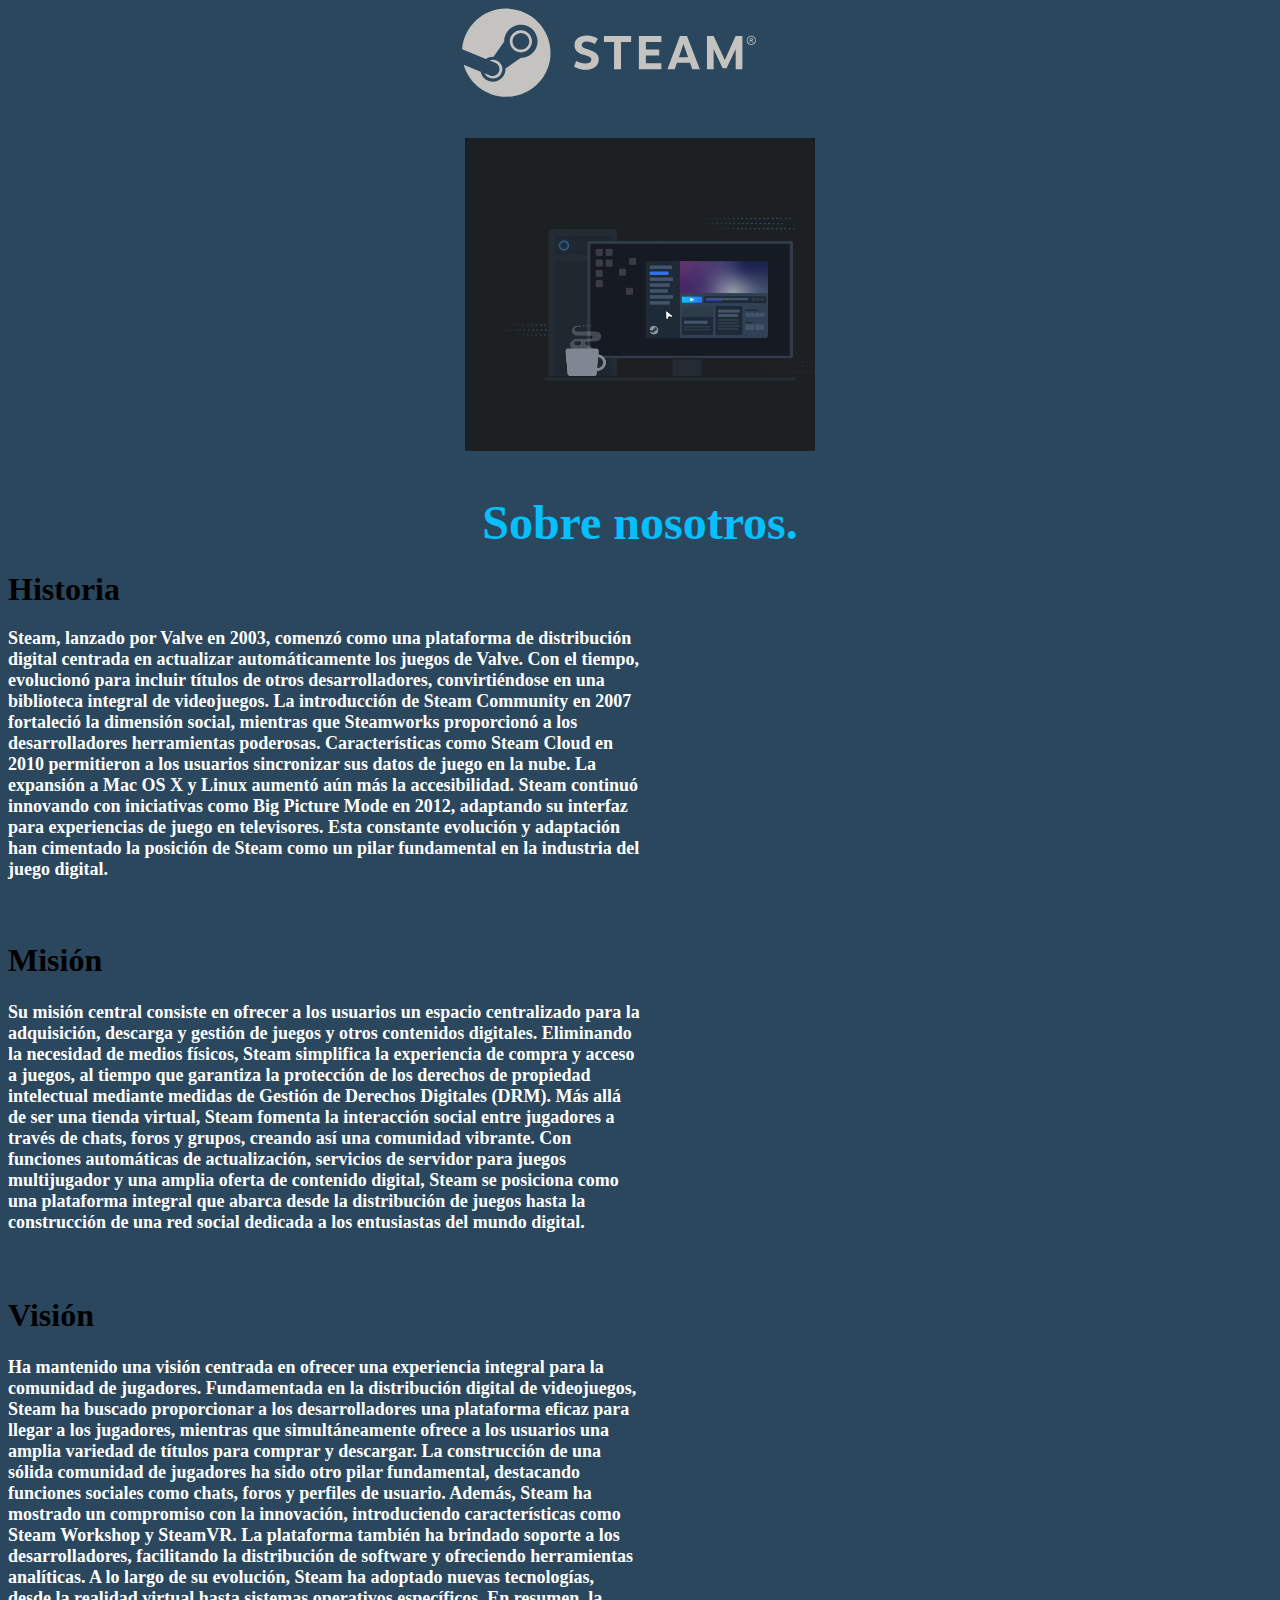
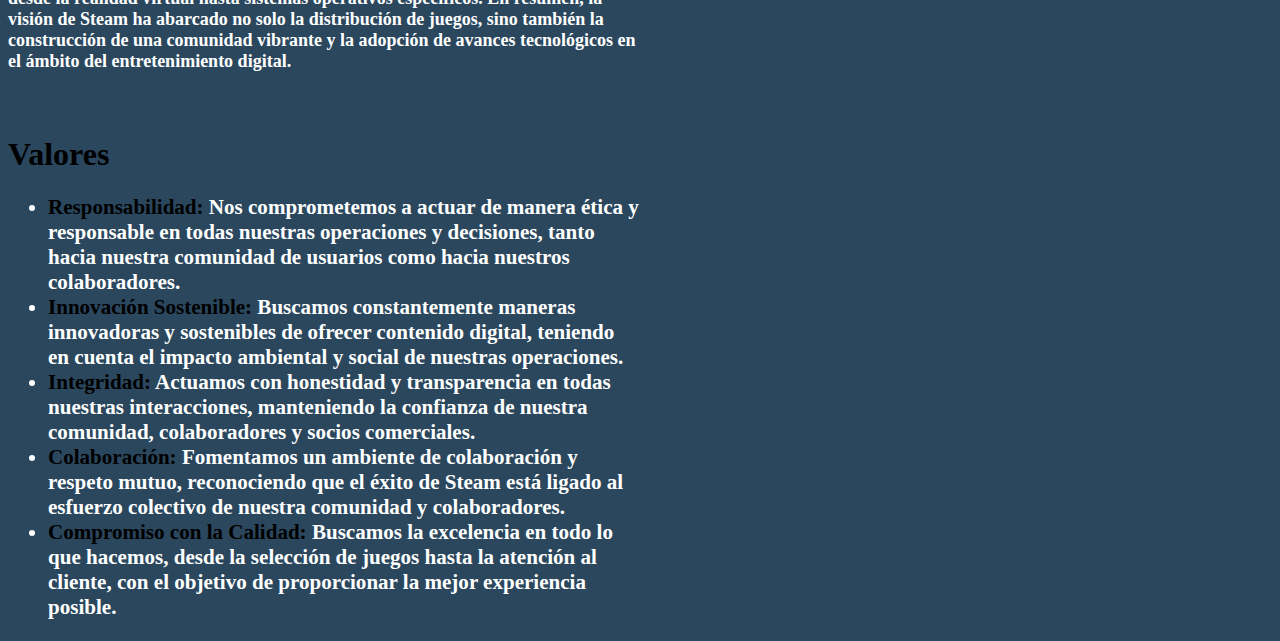
<file: About us 2.html>
<!DOCTYPE html>
<html lang="es">
<head>
  <meta charset="UTF-8">
  <title>Sobre nosotros</title>
  <link rel="icon" href="Steam pes.jpg" type="image/x-icon">
</head>
<body style="background-color: #2A475E;">
<a href="file:///C:/Users/cueva/OneDrive/Escritorio/Algo/Clase/Steam%20principal.html"> <div > <center> <img src="logo_steam.svg"> </center> </div> </a>
<br>

<div align="center"> 

  <video height="350" width="350" autoplay="true" muted="true" loop="true" src="about_hero_loop_web.webm">
</div>


<Center> <H1> <font size="8" color="#06BFFF">Sobre nosotros. </H1></Center> </font> 
<div style="width: 50%; margin: 10 auto;">
<h2> <font size="6" color="black"> Historia  </font> </h2>
<h3> <font size="4" color="white">  <p style="text-align: left;"> Steam, lanzado por Valve en 2003, comenzó como 
    una plataforma de distribución digital 
    centrada en actualizar automáticamente los
     juegos de Valve. Con el tiempo, evolucionó para 
    incluir títulos de otros desarrolladores, 
    convirtiéndose en una biblioteca integral de videojuegos.
     La introducción de Steam Community en 2007 fortaleció la
      dimensión social, mientras que Steamworks 
     proporcionó a los desarrolladores herramientas
      poderosas. Características como Steam Cloud en 2010 
     permitieron a los usuarios sincronizar sus datos de juego 
     en la nube. La expansión a Mac OS X y Linux 
     aumentó aún más la accesibilidad. Steam continuó 
     innovando con iniciativas como Big Picture Mode en 2012,
      adaptando su interfaz para experiencias de juego en televisores.
       Esta constante evolución y adaptación
       han cimentado la posición de Steam como un pilar fundamental 
       en la industria del juego digital.
    </h3> </p>
    <br>
    <h2> <font size="6" color="black"> Misión   </font> </h2>
    <h3> <font size="4" color="white">  <p style="text-align: left;"> Su misión central consiste en ofrecer a los usuarios un espacio centralizado para la adquisición, descarga y gestión de juegos y otros contenidos digitales. Eliminando la necesidad de medios físicos, Steam simplifica la experiencia de compra y acceso a juegos, al tiempo que garantiza la protección de los derechos de propiedad intelectual mediante medidas de Gestión de Derechos Digitales (DRM). Más allá de ser una tienda virtual, Steam fomenta la interacción social entre jugadores a través de chats, foros y grupos, creando así una comunidad vibrante. Con funciones automáticas de actualización, servicios de servidor para juegos multijugador y una amplia oferta de contenido digital, Steam se posiciona como una plataforma integral que abarca desde la distribución de juegos hasta la construcción de una red social dedicada a los entusiastas del mundo digital. </h3>
    </h3>  </p>
      <br>
      <h2> <font size="6" color="black"> Visión   </font> </h2>
      <h3> <font size="4" color="white">  <p style="text-align: left;">  Ha mantenido una visión centrada en ofrecer una experiencia integral para la comunidad de jugadores. Fundamentada en la distribución digital de videojuegos, Steam ha buscado proporcionar a los desarrolladores una plataforma eficaz para llegar a los jugadores, mientras que simultáneamente ofrece a los usuarios una amplia variedad de títulos para comprar y descargar. La construcción de una sólida comunidad de jugadores ha sido otro pilar fundamental, destacando funciones sociales como chats, foros y perfiles de usuario. Además, Steam ha mostrado un compromiso con la innovación, introduciendo características como Steam Workshop y SteamVR. La plataforma también ha brindado soporte a los desarrolladores, facilitando la distribución de software y ofreciendo herramientas analíticas. A lo largo de su evolución, Steam ha adoptado nuevas tecnologías, desde la realidad virtual hasta sistemas operativos específicos. En resumen, la visión de Steam ha abarcado no solo la distribución de juegos, sino también la construcción de una comunidad vibrante y la adopción de avances tecnológicos en el ámbito del entretenimiento digital.

      </h3>  </p>
<br>
<h2> <font size="6" color="black"> Valores   </font> </h2>
<h3 style="color: white;">
  <ul>
    <li><strong style="color: black;">Responsabilidad:</strong> Nos comprometemos a actuar de manera ética y responsable en todas nuestras operaciones y decisiones, tanto hacia nuestra comunidad de usuarios como hacia nuestros colaboradores.</li>
    <li><strong style="color: black;">Innovación Sostenible:</strong> Buscamos constantemente maneras innovadoras y sostenibles de ofrecer contenido digital, teniendo en cuenta el impacto ambiental y social de nuestras operaciones.</li>
    <li><strong style="color: black;">Integridad:</strong> Actuamos con honestidad y transparencia en todas nuestras interacciones, manteniendo la confianza de nuestra comunidad, colaboradores y socios comerciales.</li>
    <li><strong style="color: black;">Colaboración:</strong> Fomentamos un ambiente de colaboración y respeto mutuo, reconociendo que el éxito de Steam está ligado al esfuerzo colectivo de nuestra comunidad y colaboradores.</li>
    <li><strong style="color: black;">Compromiso con la Calidad:</strong> Buscamos la excelencia en todo lo que hacemos, desde la selección de juegos hasta la atención al cliente, con el objetivo de proporcionar la mejor experiencia posible.</li>
  </ul>
</h3>





</div>












































</body>
  </html>
</file>
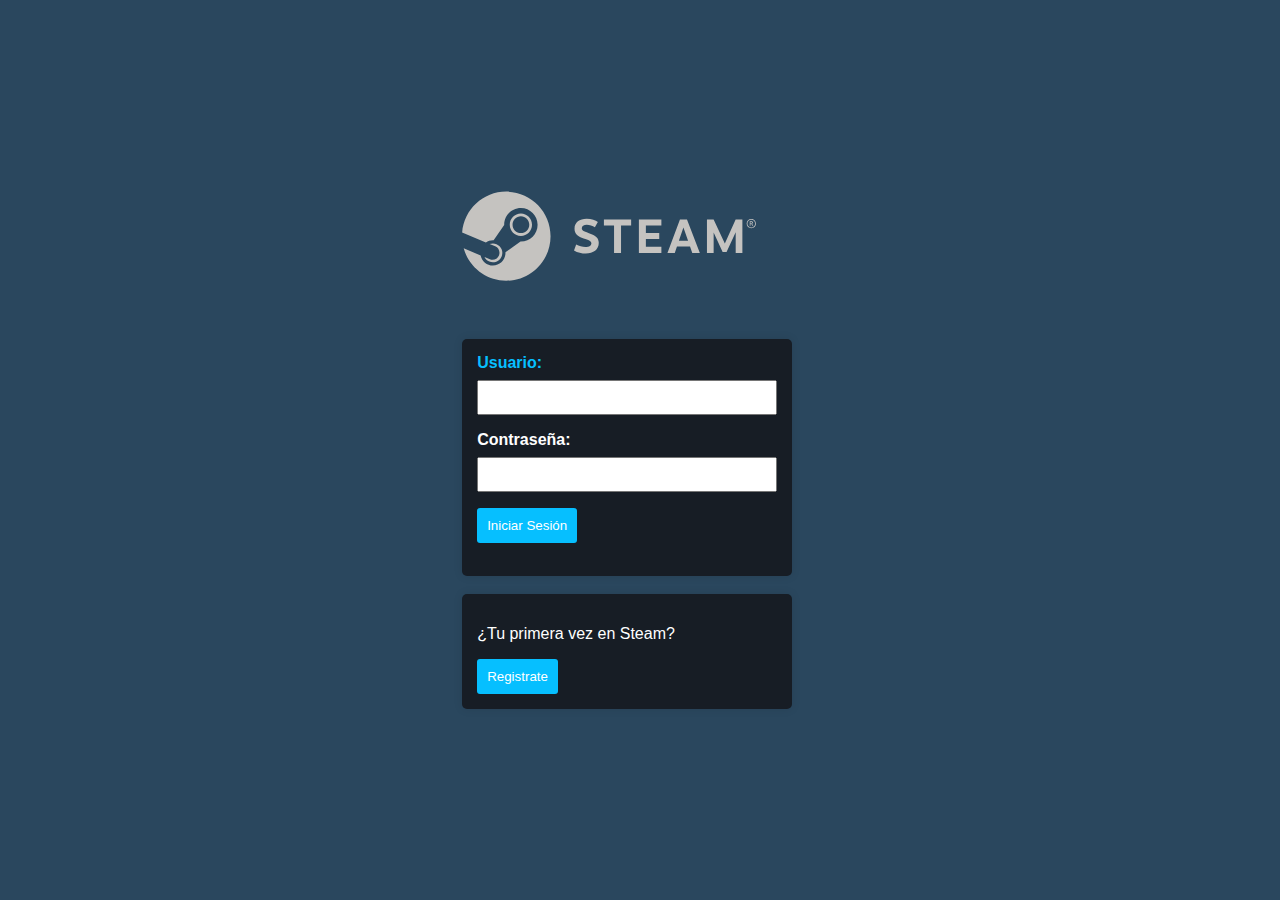
<file: form.html>
<!DOCTYPE html>
<html lang="en">
<head>
  <meta charset="UTF-8">
  <meta name="viewport" content="width=device-width, initial-scale=1.0">
  <title>Inicio de Sesión</title>
  <link rel="icon" href="Steam pes.jpg" type="image/x-icon">
  <link rel="stylesheet" href="Formulario steam.css">

</head>
<a href="file:///C:/Users/cueva/OneDrive/Escritorio/Algo/Clase/Steam%20principal.html"> <DIV> <div ALIGN="left"> <img src="logo_steam.svg"> </div> </a>
<body style="background-color: #2A475E;">
   
    <br>
    <br>
    <br>
<div>
    
  <form Action= “Mailto :654803@itfam.edu.do Method=”Post”>
  <label for="username"> <font color=" #06BFFF"> Usuario:</label> </font>
  <input type="text" id="username" name="username" required>

  <label for="password"> <font color="white">Contraseña:</label></font>
  <input type="password" name="password" required>
  
  <button type="submit">Iniciar Sesión</button> <br> <br>
</div>
</form>
<br>
<form>
<div>
  
  <p> <font color="white">¿Tu primera vez en Steam?</p> </font> <a href="file:///C:/Users/cueva/OneDrive/Escritorio/Algo/Clase/registrate.html"><button type="button"> Registrate </button> </a> 
</div>

</form>





</body>
</html>
</file>
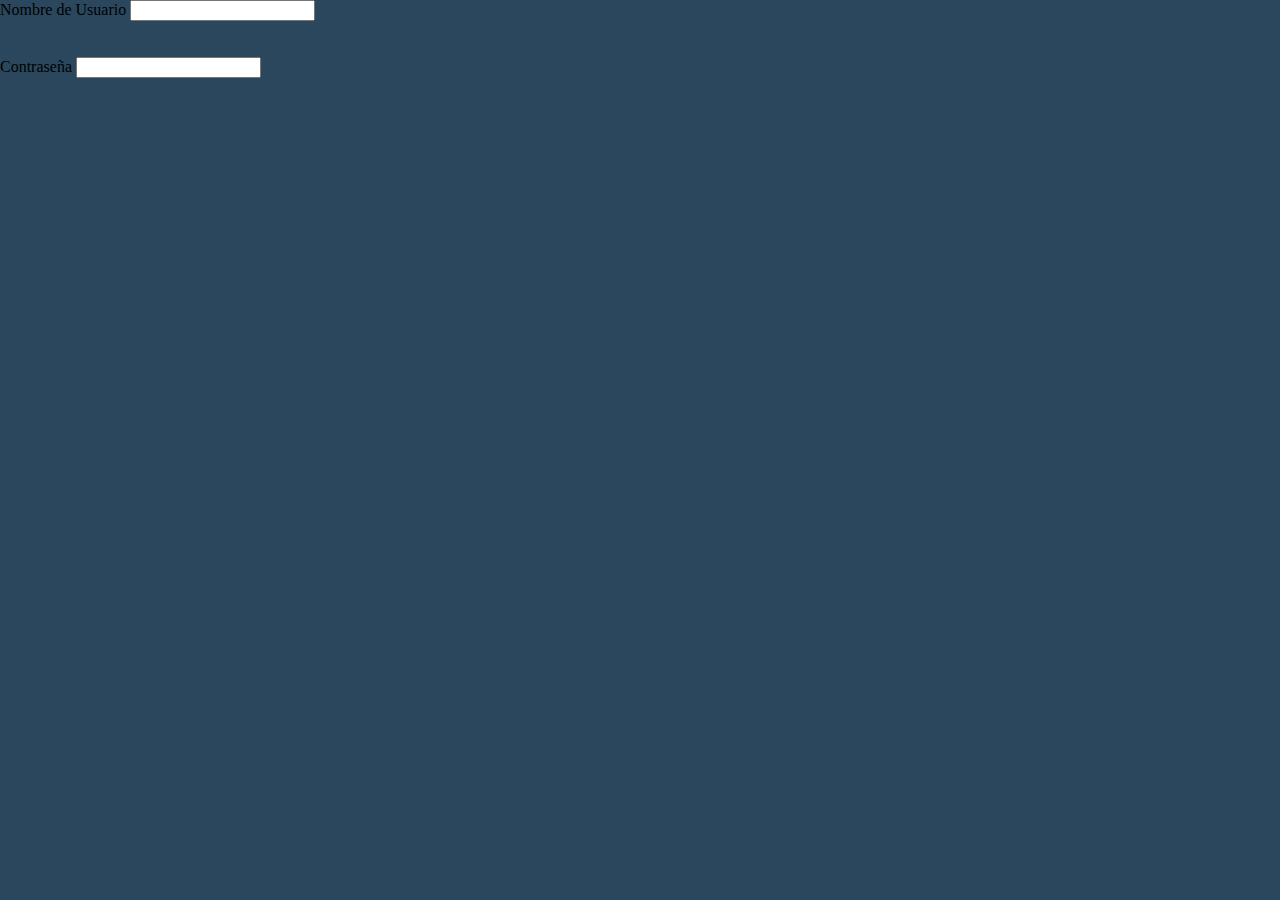
<file: Inicia sesion steam.html>
<!DOCTYPE html>
<html>
<head>
    <meta charset="UTF-8" />
    <title>Iniciar Sesion</title>
<link rel="icon" href="Steam pes.jpg" type="image/x-icon">
</head>
<body style="background-color: #2A475E;">
    <link rel="stylesheet" href="steam css.css"> 
    <Form Action= “Mailto :654803@itfam.edu.do Method=”Post”>

Nombre de Usuario <input type="text" name="Nombre" required>
<br>
<br>
<br>

Contraseña <input type="password"  required>
<br>
<br>
 
</form>

</body>
</html>
</file>
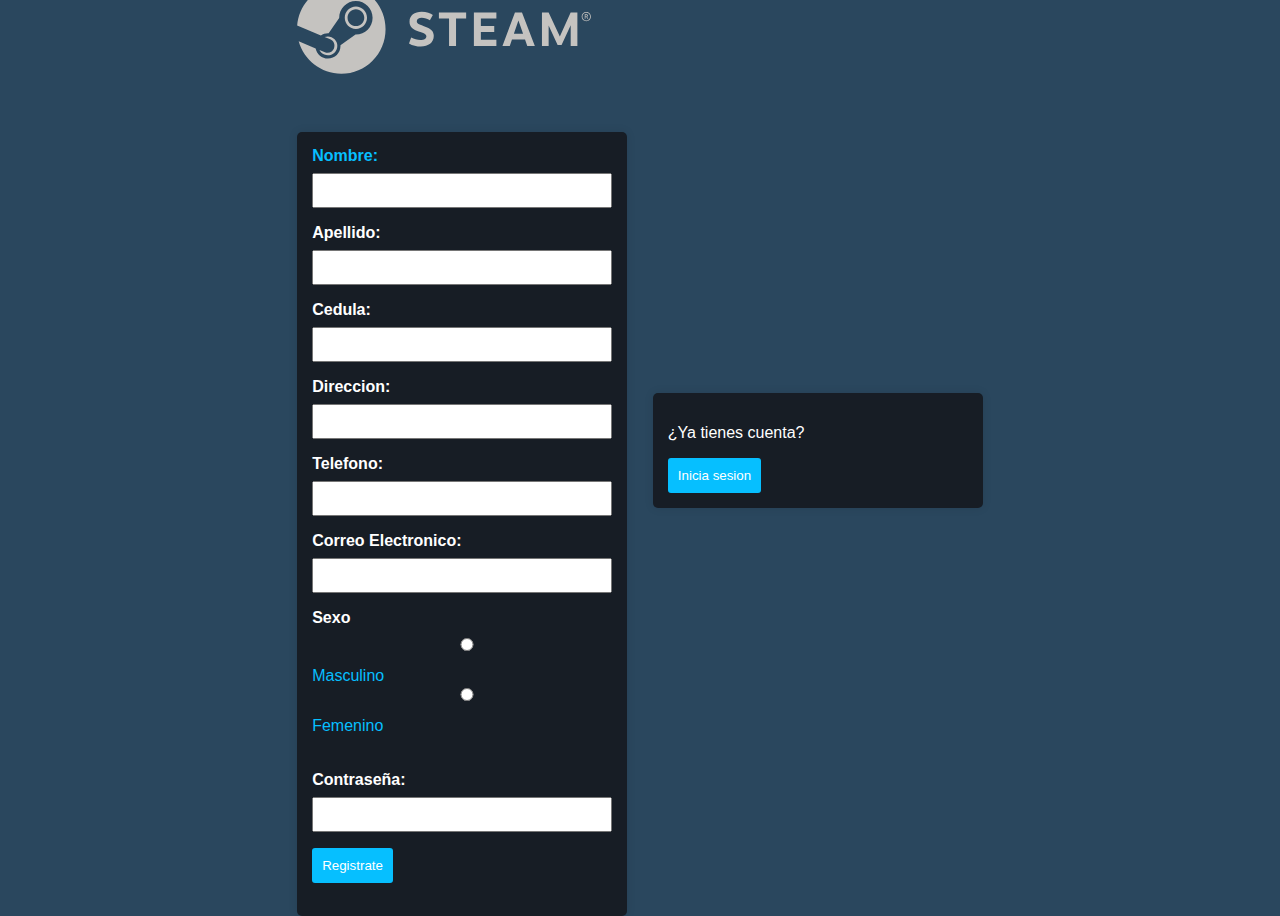
<file: registrate.html>
<!DOCTYPE html>
<html lang="en">
<head>
  <meta charset="UTF-8">
  <meta name="viewport" content="width=device-width, initial-scale=1.0">
  <title>Registrate</title>
  <link rel="icon" href="Steam pes.jpg" type="image/x-icon">
  <link rel="stylesheet" href="Formulario steam.css">

</head>
<body style="background-color: #2A475E;">
    <a href="file:///C:/Users/cueva/OneDrive/Escritorio/Algo/Clase/Steam%20principal.html"> <DIV> <div ALIGN="left"> <img src="logo_steam.svg"> </div> </a>

    <br>
    <br>
    <br>

  <form Action= “Mailto :654803@itfam.edu.do Method=”Post”>
  <label for="username"> <font color=" #06BFFF"> Nombre:</label> </font>
  <input type="text" id="username" name="username" required>

  <label for="apellido"> <font color="white">Apellido:</label></font>
  <input type="text" name="apellido" required>
  
  <label for="cedula"> <font color="white">Cedula:</label></font>
  <input type="text" name="Cedula" required>


  
  <label for="Direccion"> <font color="white">Direccion:</label></font>
  <input type="text" name="Direccion" required>
  
  
  <label for="Telefono"> <font color="white">Telefono:</label></font>
  <input type="number" name="Telefono" required>

  
  <label for="Correo"> <font color="white">Correo Electronico:</label></font>
  <input type="email" name="Correo" required>
 
  <label for="Listado"> <font color="white"> Sexo </label></font>  
  <Input Type=Radio Name=Masculino value=Hombre> <font color="#06BFFF"> Masculino </font>
    <Input Type=Radio Name=Masculino value=Mujer> <font color="#06BFFF">Femenino </font>
        
<br>
<br>
<br>

  <label for="password"> <font color="white">Contraseña:</label></font>
  <input type="password" name="password" required>
  

<button type="submit">Registrate</button> <br> <br>

  
</div>
</form>
<br>
<form>
<div>
  
  <p> <font color="white">¿Ya tienes cuenta?</p> </font> <a href="file:///C:/Users/cueva/OneDrive/Escritorio/Algo/Clase/form.html" ><button type="button"> Inicia sesion </button> </a>
</div>

</form>





</body>
</html>
</file>
<file: Formulario steam.css>
body {
      font-family: Arial, sans-serif;
      background-color: #f4f4f4;
      margin: 0;
      display: flex;
      align-items: center;
      justify-content: center;
      height: 100vh;
    }
    form {
      background-color: #171d25;
      padding: 15px;
      border-radius: 5px;
      box-shadow: 0 0 10px rgba(0, 0, 0, 0.1);
      width: 300px;
    }
    label {
      display: block;
      margin-bottom: 8px;
      font-weight: bold;
    }
    input {
      width: 100%;
      padding: 8px;
      margin-bottom: 16px;
      box-sizing: border-box;
    }
    button {
      background-color: #06BFFF;
      color: #fff;
      padding: 10px;
      border: none;
      border-radius: 3px;
      cursor: pointer;
    }
    img { 
padding: 20;
    }
nav input {
  padding: 10px;
  border: none;
  border-radius: 3px;
  cursor: pointer;
}
</file>
<file: steam css.css>
body {
    margin: 0;
}

header {

    text-align: left;
    background-color: #171d25;
    padding: 10px;
}

nav {
    text-align: center;
    background-color: #171d25;
}

nav ul {
    list-style: none;
    padding: 0;
    margin: 0;
}

nav li {
    display: inline-block;
    margin-right: 20px;
    height: 100%;
}

nav a {
    text-decoration: none;
    color: white;
    padding: 20px;
    font-size: 16px;
    display: inline-block;
    height: 100%;
    box-sizing: border-box;

}

nav li:hover {
    background-color: blue;
}
</file>
